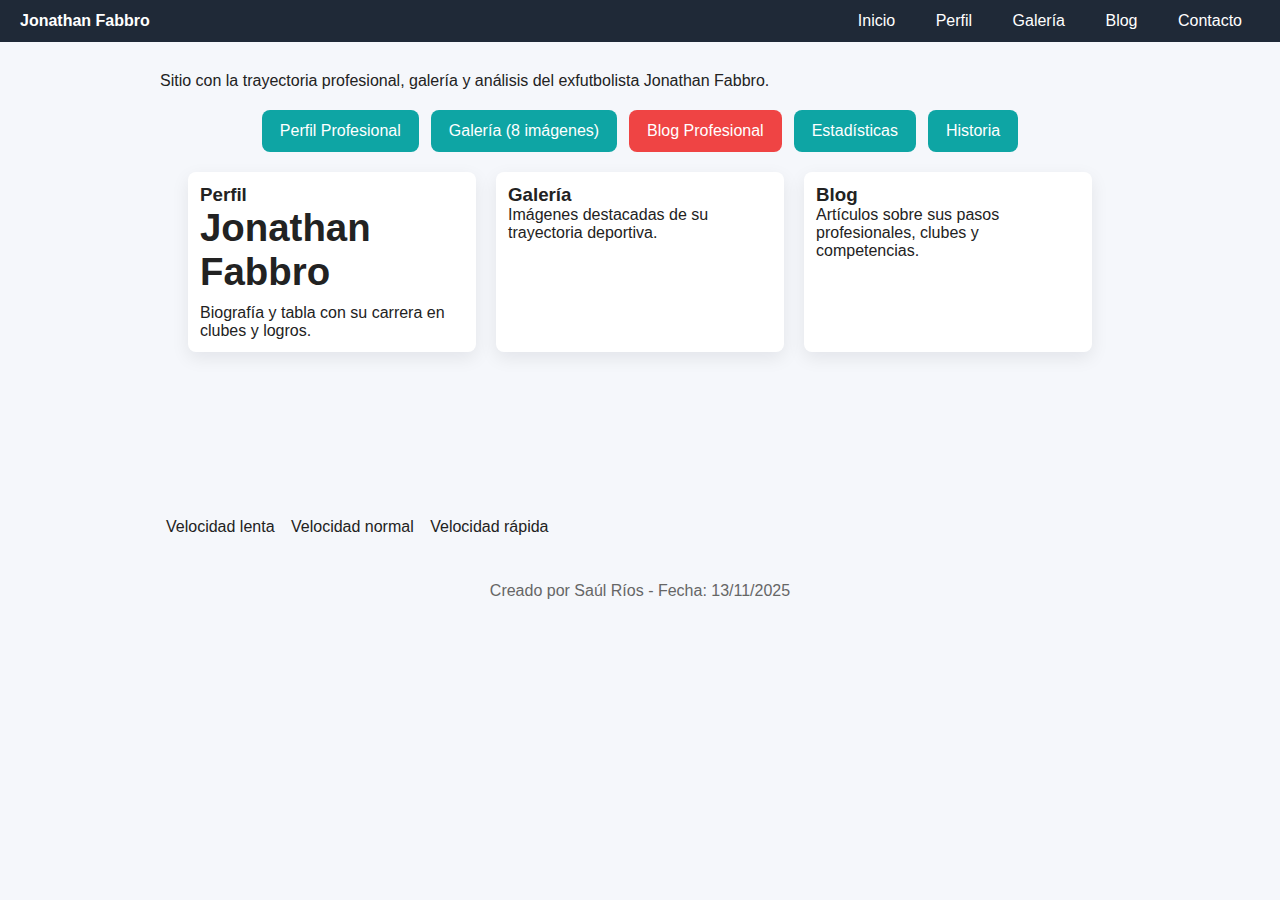
<file: index.html>
<!DOCTYPE html>
<html lang="es">
<head>
  <meta charset="utf-8">
  <meta name="viewport" content="width=device-width,initial-scale=1">
  <title>Jonathan Fabbro - Inicio</title>
  <link rel="stylesheet" href="style.css">
</head>
<body>
  <header class="nav">
    <div class="logo">Jonathan Fabbro</div>
    <nav>
      <a href="index.html">Inicio</a>
      <a href="perfil.html">Perfil</a>
      <a href="galeria.html">Galería</a>
      <a href="blog.html">Blog</a>
      <a href="#contacto">Contacto</a>
    </nav>
  </header>

  <main class="container">
    <p class="lead">Sitio con la trayectoria profesional, galería y análisis del exfutbolista Jonathan Fabbro.</p>

    <section class="botonera">
      <a class="btn btn1" href="perfil.html">Perfil Profesional</a>
      <a class="btn btn2" href="galeria.html">Galería (8 imágenes)</a>
      <a class="btn btn3 btn-cambio" href="blog.html">Blog Profesional</a>
      <a class="btn btn4" href="#estadisticas">Estadísticas</a>
      <a class="btn btn5" href="#historia">Historia</a>
    </section>

    <section class="resumen">
      <article>
        <h3>Perfil</h3>
        <h1>Jonathan Fabbro</h1>
        <p>Biografía y tabla con su carrera en clubes y logros.</p>
      </article>
      <article>
        <h3>Galería</h3>
        <p>Imágenes destacadas de su trayectoria deportiva.</p>
      </article>
      <article>
        <h3>Blog</h3>
        <p>Artículos sobre sus pasos profesionales, clubes y competencias.</p>
      </article>
    </section>

    <section class="extras">
      <div class="caja ciclo" title="Ciclo de colores"></div>
      <div class="texto-velocidades">
        <p class="vel slow">Velocidad lenta</p>
        <p class="vel normal">Velocidad normal</p>
        <p class="vel fast">Velocidad rápida</p>
      </div>
    </section>
  </main>

  <footer class="pie">
    <p>Creado por Saúl Ríos - Fecha: 13/11/2025</p>
  </footer>

  <script src="script.js"></script>
</body>
</html>
</file>
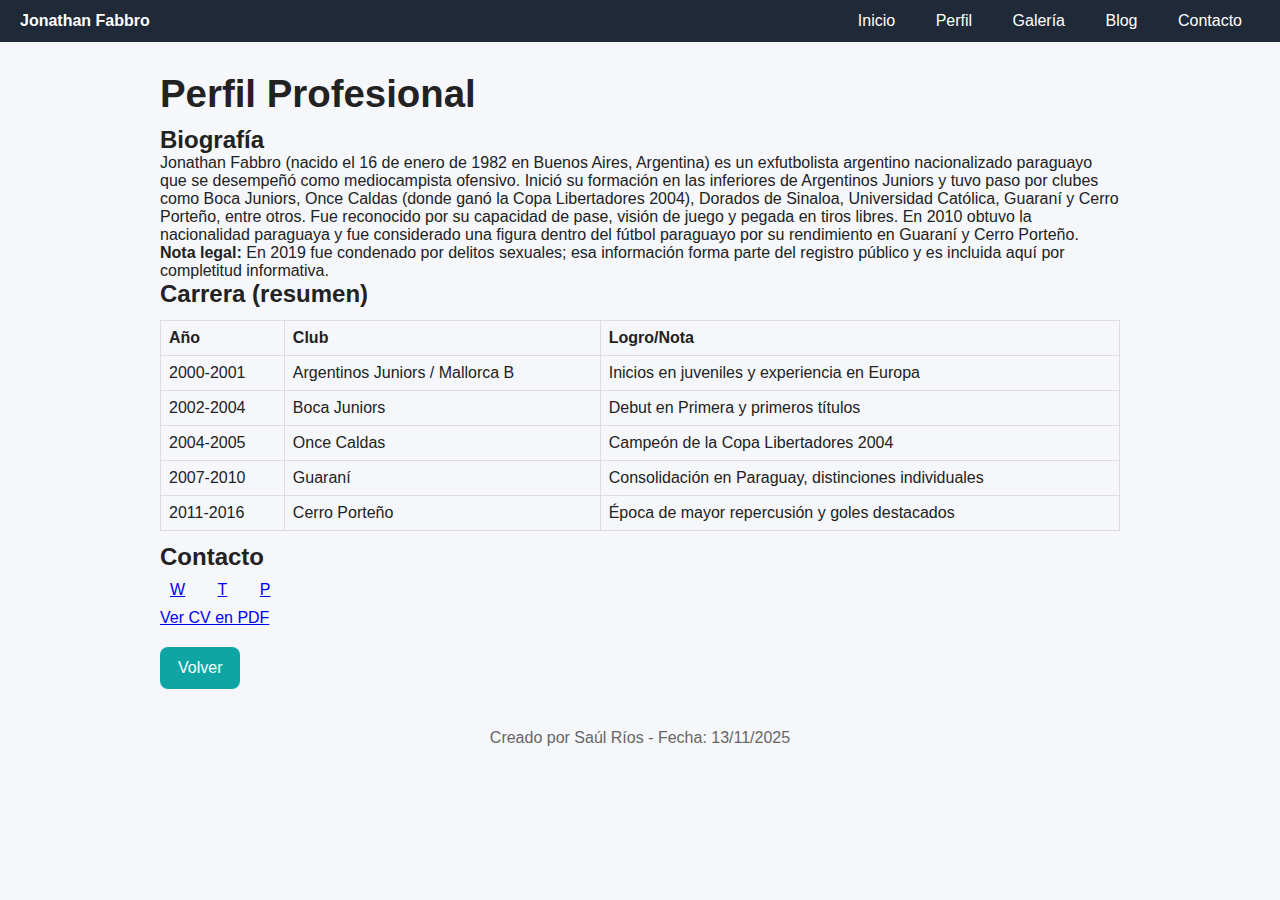
<file: perfil.html>
<!DOCTYPE html>
<html lang="es">
<head>
  <meta charset="utf-8">
  <meta name="viewport" content="width=device-width,initial-scale=1">
  <title>Perfil Profesional - Jonathan Fabbro</title>
  <link rel="stylesheet" href="style.css">
</head>
<body>
  <header class="nav">
    <div class="logo">Jonathan Fabbro</div>
    <nav>
      <a href="index.html">Inicio</a>
      <a href="perfil.html">Perfil</a>
      <a href="galeria.html">Galería</a>
      <a href="blog.html">Blog</a>
      <a href="#contacto">Contacto</a>
    </nav>
  </header>

  <main class="container">
    <h1>Perfil Profesional</h1>

    <section class="bio">
      <h2>Biografía</h2>
      <p>Jonathan Fabbro (nacido el 16 de enero de 1982 en Buenos Aires, Argentina) es un exfutbolista argentino nacionalizado paraguayo que se desempeñó como mediocampista ofensivo. Inició su formación en las inferiores de Argentinos Juniors y tuvo paso por clubes como Boca Juniors, Once Caldas (donde ganó la Copa Libertadores 2004), Dorados de Sinaloa, Universidad Católica, Guaraní y Cerro Porteño, entre otros. Fue reconocido por su capacidad de pase, visión de juego y pegada en tiros libres. En 2010 obtuvo la nacionalidad paraguaya y fue considerado una figura dentro del fútbol paraguayo por su rendimiento en Guaraní y Cerro Porteño.</p>

      <p><strong>Nota legal:</strong> En 2019 fue condenado por delitos sexuales; esa información forma parte del registro público y es incluida aquí por completitud informativa.</p>
    </section>

    <section class="carrera">
      <h2>Carrera (resumen)</h2>
      <table class="tabla-carrera">
        <tr><th>Año</th><th>Club</th><th>Logro/Nota</th></tr>
        <tr><td>2000-2001</td><td>Argentinos Juniors / Mallorca B</td><td>Inicios en juveniles y experiencia en Europa</td></tr>
        <tr><td>2002-2004</td><td>Boca Juniors</td><td>Debut en Primera y primeros títulos</td></tr>
        <tr><td>2004-2005</td><td>Once Caldas</td><td>Campeón de la Copa Libertadores 2004</td></tr>
        <tr><td>2007-2010</td><td>Guaraní</td><td>Consolidación en Paraguay, distinciones individuales</td></tr>
        <tr><td>2011-2016</td><td>Cerro Porteño</td><td>Época de mayor repercusión y goles destacados</td></tr>
      </table>
    </section>

    <section class="contacto">
      <h2>Contacto</h2>
      <div class="redes">
        <a class="icon redes-fb" href="https://es.wikipedia.org/wiki/Jonathan_Fabbro" target="_blank" aria-label="Wikipedia">W</a>
        <a class="icon redes-ig" href="https://www.transfermarkt.com/jonathan-fabbro/profil/spieler/99175" target="_blank" aria-label="Transfermarkt">T</a>
        <a class="icon redes-tw" href="https://www.playmakerstats.com/player/jonathan-fabbro/6427" target="_blank" aria-label="Playmaker">P</a>
      </div>

      <p><a href="assets/cv.pdf" target="_blank">Ver CV en PDF</a></p>
    </section>

    <a class="btn volver" href="index.html">Volver</a>
  </main>

  <footer class="pie">
    <p>Creado por Saúl Ríos - Fecha: 13/11/2025</p>
  </footer>

  <script src="script.js"></script>
</body>
  </html>
</file>
<file: style.css>
/* Reset mínimo y tipografía */
*{box-sizing:border-box;margin:0;padding:0}
body{font-family:Inter, Arial, sans-serif;background:#f5f7fb;color:#222}
.container{max-width:1000px;margin:30px auto;padding:0 20px}

/* NAV (presente en todas las páginas) */
.nav{display:flex;justify-content:space-between;align-items:center;padding:12px 20px;background:#1f2937;color:#fff}
.nav .logo{font-weight:700}
.nav nav a{color:#fff;text-decoration:none;margin:0 8px;padding:6px 10px;border-radius:6px}
.nav nav a:hover{background:rgba(255,255,255,0.08)}

/* Cabeceras y textos */
h1{font-size:2.4rem;margin-bottom:10px}
.lead{margin-bottom:20px}

/* BOTONERA (index) - cinco botones, cada uno con animación distinta */
.botonera{display:flex;flex-wrap:wrap;gap:12px;justify-content:center;margin:20px 0}
.btn{display:inline-block;padding:12px 18px;border-radius:8px;background:#0ea5a4;color:#fff;text-decoration:none;transition:all 0.3s;cursor:pointer}
.btn:hover{transform:translateY(-4px)}

/* Animaciones específicas para cada botón */
.btn1{animation:pop 2s infinite}
.btn2{animation:wave 3s infinite}
.btn3{animation:spinY 4s infinite linear}
.btn4{animation:glow 2.5s infinite}
.btn5{animation:float 5s ease-in-out infinite}

@keyframes pop{0%{transform:scale(1)}50%{transform:scale(1.05)}100%{transform:scale(1)}}
@keyframes wave{0%{transform:translateX(0)}50%{transform:translateX(8px)}100%{transform:translateX(0)}}
@keyframes spinY{0%{transform:rotateY(0deg)}100%{transform:rotateY(360deg)}}
@keyframes glow{0%{box-shadow:0 0 0 rgba(14,165,164,0.0)}50%{box-shadow:0 0 20px rgba(14,165,164,0.4)}100%{box-shadow:0 0 0 rgba(14,165,164,0.0)}}
@keyframes float{0%{transform:translateY(0)}50%{transform:translateY(-8px)}100%{transform:translateY(0)}}

/* Resumen cards */
.resumen{display:flex;gap:20px;justify-content:center;margin-top:20px}
.resumen article{width:30%;background:#fff;padding:12px;border-radius:8px;box-shadow:0 6px 18px rgba(2,6,23,0.08);transition:transform .3s}
.resumen article:hover{transform:translateY(-6px)}

/* Caja ciclo de colores */
.caja.ciclo{width:120px;height:120px;border-radius:8px;margin:20px auto;animation:colores 4s infinite}
@keyframes colores{0%{background:#ef4444}33%{background:#f59e0b}66%{background:#3b82f6}100%{background:#ef4444}}

/* Texto rotativo */
.rotante{display:inline-block;animation:giro 8s linear infinite}
@keyframes giro{from{transform:rotate(0deg)}to{transform:rotate(360deg)}}

/* Velocidad variable (texto con distintas duraciones) */
.vel{display:inline-block;margin:6px}
.vel.slow{animation:rotVar 8s linear infinite}
.vel.normal{animation:rotVar 4s linear infinite}
.vel.fast{animation:rotVar 2s linear infinite}
@keyframes rotVar{from{transform:rotate(0deg)}to{transform:rotate(360deg)}}

/* Galería */
.galeria-grid{display:grid;grid-template-columns:repeat(4,1fr);gap:14px;margin:20px 0}
.item{position:relative;overflow:hidden;border-radius:8px;background:#fff}
.item img{width:100%;height:180px;object-fit:cover;display:block;transition:transform .6s}
.item .caption{position:absolute;left:0;right:0;bottom:0;padding:8px;background:rgba(0,0,0,0.6);color:#fff;opacity:0;transition:opacity .3s}
.item:hover img{transform:scale(1.1)}
.item:hover .caption{opacity:1}

/* Animaciones distintas para cada item */
.anim-a img{animation:zoomIn 6s infinite}
.anim-b img{animation:rotateImg 10s infinite linear}
.anim-c img{animation:skewImg 8s infinite ease-in-out}
.anim-d img{animation:translateXImg 7s infinite ease-in-out}
.anim-e img{animation:blurIn 6s infinite}
.anim-f img{animation:flipY 8s infinite}
.anim-g img{animation:scaleBounce 5s infinite}
.anim-h img{animation:slowRotate 12s infinite linear}

@keyframes zoomIn{0%{transform:scale(1)}50%{transform:scale(1.05)}100%{transform:scale(1)}}
@keyframes rotateImg{0%{transform:rotate(0deg)}100%{transform:rotate(360deg)}}
@keyframes skewImg{0%{transform:skewX(0deg)}50%{transform:skewX(6deg)}100%{transform:skewX(0deg)}}
@keyframes translateXImg{0%{transform:translateX(0)}50%{transform:translateX(8px)}100%{transform:translateX(0)}}
@keyframes blurIn{0%{filter:blur(0px)}50%{filter:blur(2px)}100%{filter:blur(0px)}}
@keyframes flipY{0%{transform:rotateY(0deg)}50%{transform:rotateY(180deg)}100%{transform:rotateY(360deg)}}
@keyframes scaleBounce{0%{transform:scale(1)}50%{transform:scale(1.08)}100%{transform:scale(1)}}
@keyframes slowRotate{0%{transform:rotate(0deg)}100%{transform:rotate(360deg)}}

/* Tabla de carrera */
.tabla-carrera{width:100%;border-collapse:collapse;margin:12px 0}
.tabla-carrera th,.tabla-carrera td{padding:8px;border:1px solid #ddd;text-align:left}

/* Iconos redes animados */
.icon{display:inline-block;padding:10px;border-radius:50%;margin-right:8px;transition:transform .4s, background .3s}
.icon:hover{transform:scale(1.15)}
.redes-fb:hover{background:#3b5998;color:#fff}
.redes-ig:hover{background:#e4405f;color:#fff}
.redes-tw:hover{background:#1da1f2;color:#fff}

/* Posts (blog) con efecto slide-up on scroll */
.posts{display:flex;flex-direction:column;gap:20px}
.post{background:#fff;padding:12px;border-radius:8px;box-shadow:0 6px 18px rgba(2,6,23,0.06);opacity:0;transform:translateY(40px);transition:all .8s ease}
.post img{width:100%;height:200px;object-fit:cover;border-radius:6px}
.post.visible{opacity:1;transform:translateY(0)}

/* Botón cambiante (al hacer click) */
.btn-cambio{background:#ef4444}
.btn-cambio.clicked{transform:scale(1.15);background:#10b981;transition:all .6s ease}

/* Cambio de tamaño con hover para cuadros */
.cuadro-hover{width:180px;height:120px;background:#fff;border-radius:8px;display:inline-block;transition:transform .3s}
.cuadro-hover:hover{transform:scale(1.08)}

/* Volver */
.volver{margin-top:20px;display:inline-block}

/* Footer */
.pie{margin:40px 0;text-align:center;color:#666}

/* Responsive */
@media(max-width:800px){.galeria-grid{grid-template-columns:repeat(2,1fr)}.resumen{flex-direction:column}nav a{display:none}}

.rotante, 
.texto-animado {
    animation: none !important;
    transform: none !important;
}
</file>
